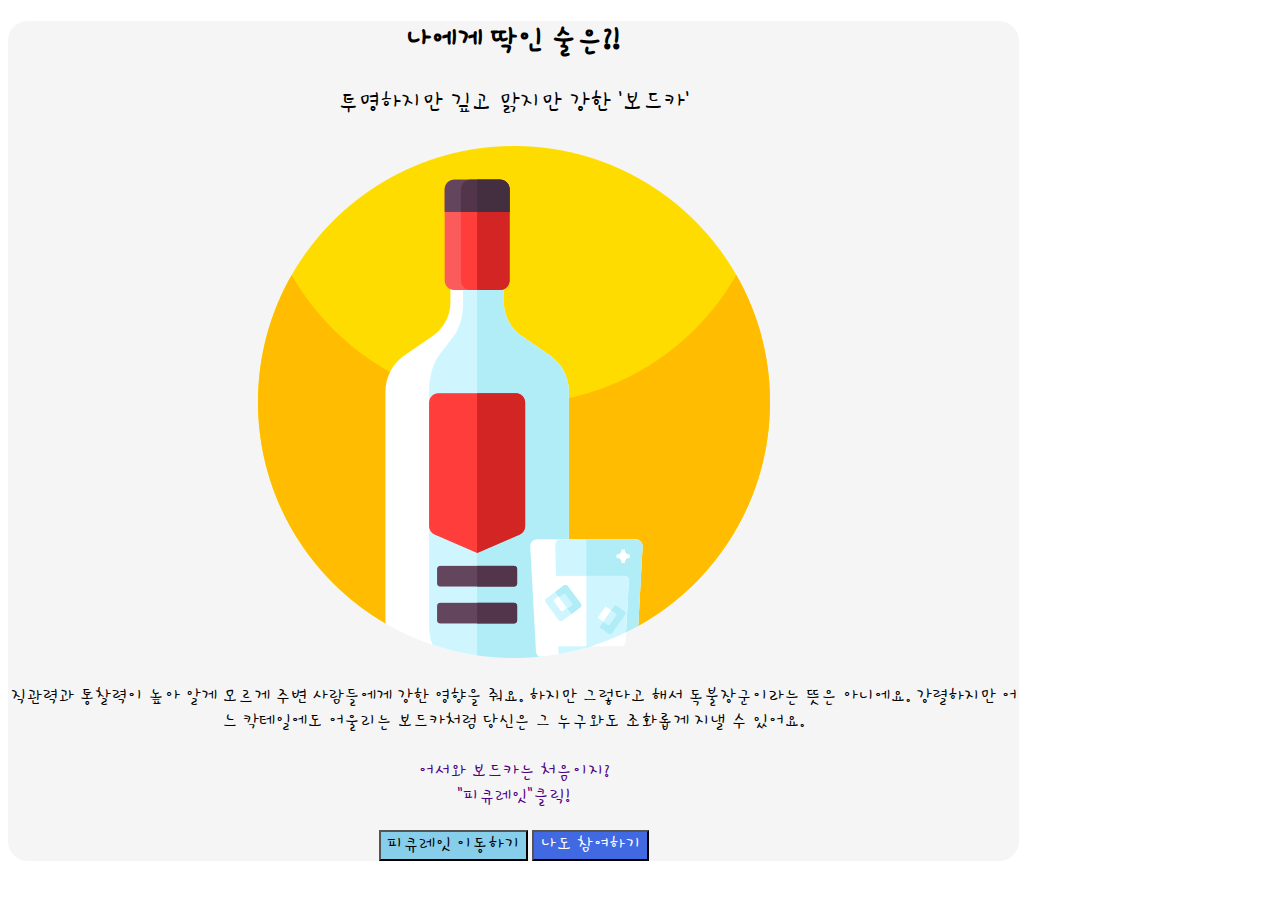
<file: page/result-0.html>
<!DOCTYPE html>
<html lang="ko" dir="ltr">
  <head>
    <meta charset="utf-8">
    <meta name="viewport" content="width=device-width, initial-scale=1">
    <meta name="author" content="WaningMoon">
    <meta name="keywords" content="술로 보는 내 성격!">
    <meta name="description" content="술로 보는 내 성격!">

    <!-- SNS Share -->
    <meta property="og:url" content="https://alcoholdrinking.netlify.app"/>
    <meta property="og:title" content="술로 보는 내 성격!"/>
    <meta property="og:type" content="website"/>
    <meta property="og:image" content="../img/share.png"/>
    <meta property="og:description" content="나와 가장 비슷한 술은 뭘까!?"/>

    <!--favicon-->
    <link rel="shortcut icon" href="../img/favicon.ico">
    <link rel="apple-touch-icon-precomposed" href="../img/favicon.ico">

    <title>술로 보는 내 성격! </title>
    <link href="https://cdn.jsdelivr.net/npm/bootstrap@5.0.2/dist/css/bootstrap.min.css" rel="stylesheet" integrity="sha384-EVSTQN3/azprG1Anm3QDgpJLIm9Nao0Yz1ztcQTwFspd3yD65VohhpuuCOmLASjC" crossorigin="anonymous">
    <link rel="preconnect" href="https://fonts.googleapis.com">
    <link rel="preconnect" href="https://fonts.gstatic.com" crossorigin>
    <link href="https://fonts.googleapis.com/css2?family=Hi+Melody&display=swaalcoholdrinking.netlify.appp" rel="stylesheet">
    <link rel="stylesheet" href="../css/default.css">
    <link rel="stylesheet" href="../css/result.css">

    <style>
      span{
        color: indigo;
      }
    </style>




  </head>
  <body>
    <section id="shareResult" class="mx-auto my-5 pb-5 pt-5 px-3">
      <h1>나에게 딱인 술은?! </h1>
      <div class="resultname">
        <P>투명하지만 깊고 맑지만 강한 '보드카'</p>
      </div>
      <div id="resultImg" class="my-3 col-lg-6 col-md-8 col-sm-10 col-12 mx-auto">
        <img src="../img/image-0.png" alt="0" class="img-fluid">
      </div>
      <div class="resultDesc">
        <p>직관력과 통찰력이 높아 알게 모르게 주변 사람들에게 강한 영향을 줘요. 하지만 그렇다고 해서 독불장군이라는 뜻은 아니에요. 강렬하지만 어느 칵테일에도 어울리는 보드카처럼 당신은 그 누구와도 조화롭게 지낼 수 있어요.
        <br> <br> <span>
        어서와 보드카는 처음이지?<br>
        "피큐레잇"클릭!</span><br>
      </p>
      </div>
      <button type="button" class="pickurate mt-3 py-2 px-3" onclick="window.open('https://www.pikurate.com/pik/%EC%96%91%EC%A3%BC%EA%B0%80-%EC%B2%98%EC%9D%8C%EC%9D%B8-%EA%B7%B8%EB%8C%80-%EB%82%98%EC%97%90%EA%B2%8C-%EB%A7%9E%EB%8A%94-%EC%96%91%EC%A3%BC-%EC%B0%BE%EA%B8%B0?category=%EB%B3%B4%EB%93%9C%EC%B9%B4') ">피큐레잇 이동하기</button>
      <script type="text/javascript">
        function moveHome(){
          location.href = "/index.html"
        }
        </script>
      <button type="button" class="gohome mt-3 py-2 px-3" onclick="js:moveHome()">나도 참여하기</button>
    </section>
  </body>
</html>
</file>
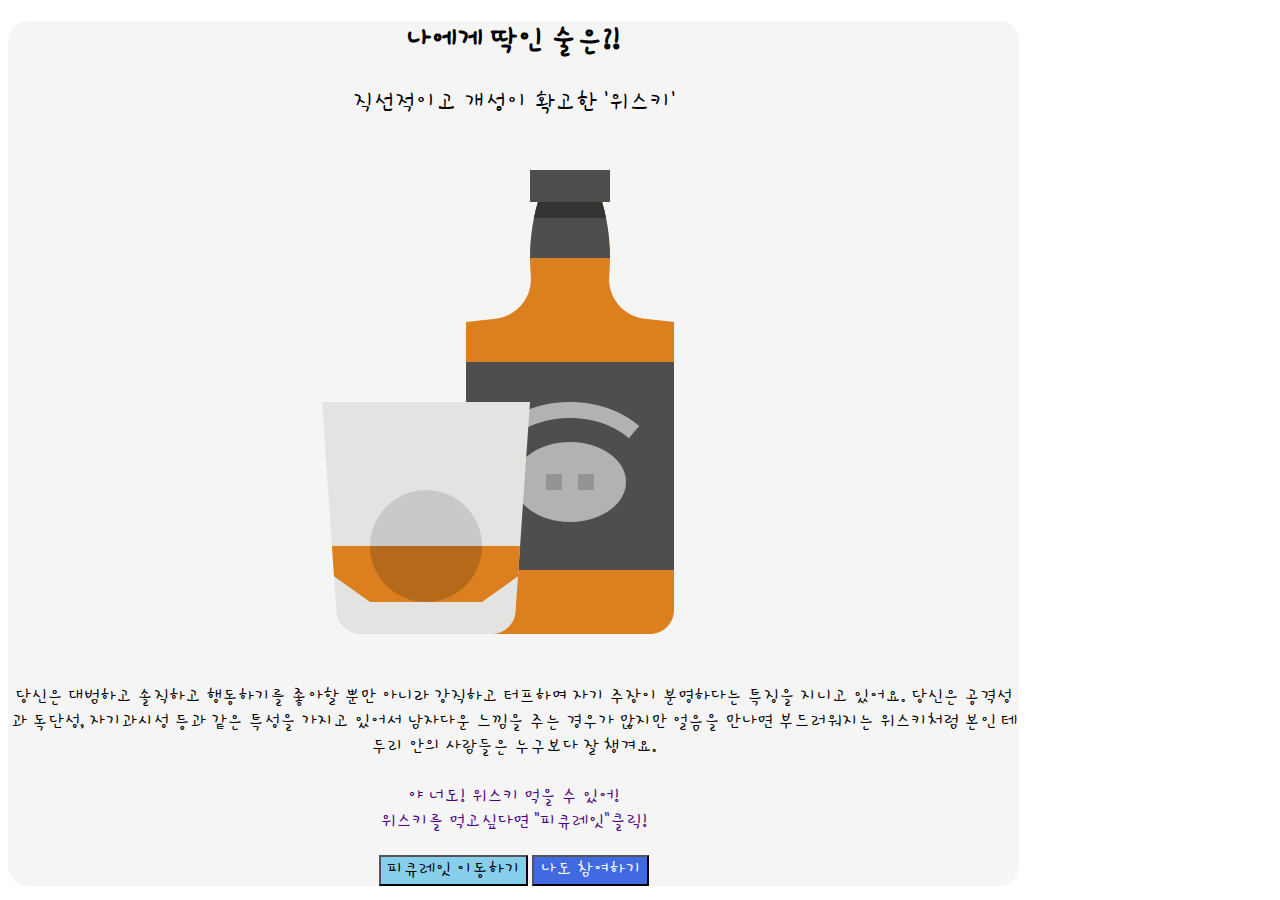
<file: page/result-1.html>
<!DOCTYPE html>
<html lang="ko" dir="ltr">
  <head>
    <meta charset="utf-8">
    <meta name="viewport" content="width=device-width, initial-scale=1">
    <meta name="author" content="WaningMoon">
    <meta name="keywords" content="술로 보는 내 성격!">
    <meta name="description" content="술로 보는 내 성격!">

    <!-- SNS Share -->
    <meta property="og:url" content="https://alcoholdrinking.netlify.app"/>
    <meta property="og:title" content="술로 보는 내 성격!"/>
    <meta property="og:type" content="website"/>
    <meta property="og:image" content="../img/share.png"/>
    <meta property="og:description" content="나와 가장 비슷한 술은 뭘까!?"/>

    <!--favicon-->
    <link rel="shortcut icon" href="../img/favicon.ico">
    <link rel="apple-touch-icon-precomposed" href="../img/favicon.ico">

    <title>술로 보는 내 성격! </title>

    <link href="https://cdn.jsdelivr.net/npm/bootstrap@5.0.2/dist/css/bootstrap.min.css" rel="stylesheet" integrity="sha384-EVSTQN3/azprG1Anm3QDgpJLIm9Nao0Yz1ztcQTwFspd3yD65VohhpuuCOmLASjC" crossorigin="anonymous">
    <link rel="preconnect" href="https://fonts.googleapis.com">
    <link rel="preconnect" href="https://fonts.gstatic.com" crossorigin>
    <link href="https://fonts.googleapis.com/css2?family=Hi+Melody&display=swap" rel="stylesheet">
    <link rel="stylesheet" href="../css/default.css">
    <link rel="stylesheet" href="../css/result.css">

    <style>
      span{
        color: indigo;
      }
    </style>




  </head>
  <body>
    <section id="shareResult" class="mx-auto my-5 pb-5 pt-5 px-3">
      <h1>나에게 딱인 술은?! </h1>
      <div class="resultname">
        <P>직선적이고 개성이 확고한 '위스키'</p>
      </div>
      <div id="resultImg" class="my-3 col-lg-6 col-md-8 col-sm-10 col-12 mx-auto">
        <img src="../img/image-1.png" alt="0" class="img-fluid">
      </div>
      <div class="resultDesc">
        <p>당신은 대범하고 솔직하고 행동하기를 좋아할 뿐만 아니라 강직하고 터프하며 자기 주장이 분명하다는 특징을 지니고 있어요. 당신은 공격성과 독단성, 자기과시성 등과 같은 특성을 가지고 있어서 남자다운 느낌을 주는 경우가 많지만 얼음을 만나면 부드러워지는 위스키처럼 본인 테두리 안의 사람들은 누구보다 잘 챙겨요.

        <br><br><span>
        야 너도! 위스키 먹을 수 있어!<br>
        위스키를 먹고싶다면 "피큐레잇"클릭!</span><br>
                </p>
              </div>
              <button type="button" class="pickurate mt-3 py-2 px-3" onclick="window.open('https://www.pikurate.com/pik/%EC%96%91%EC%A3%BC%EA%B0%80-%EC%B2%98%EC%9D%8C%EC%9D%B8-%EA%B7%B8%EB%8C%80-%EB%82%98%EC%97%90%EA%B2%8C-%EB%A7%9E%EB%8A%94-%EC%96%91%EC%A3%BC-%EC%B0%BE%EA%B8%B0?category=%EC%9C%84%EC%8A%A4%ED%82%A4') ">피큐레잇 이동하기</button>
              <script type="text/javascript">
                function moveHome(){
                  location.href = "/index.html"
                }
                </script>
              <button type="button" class="gohome mt-3 py-2 px-3" onclick="js:moveHome()">나도 참여하기</button>
            </section>
          </body>
        </html>
</file>
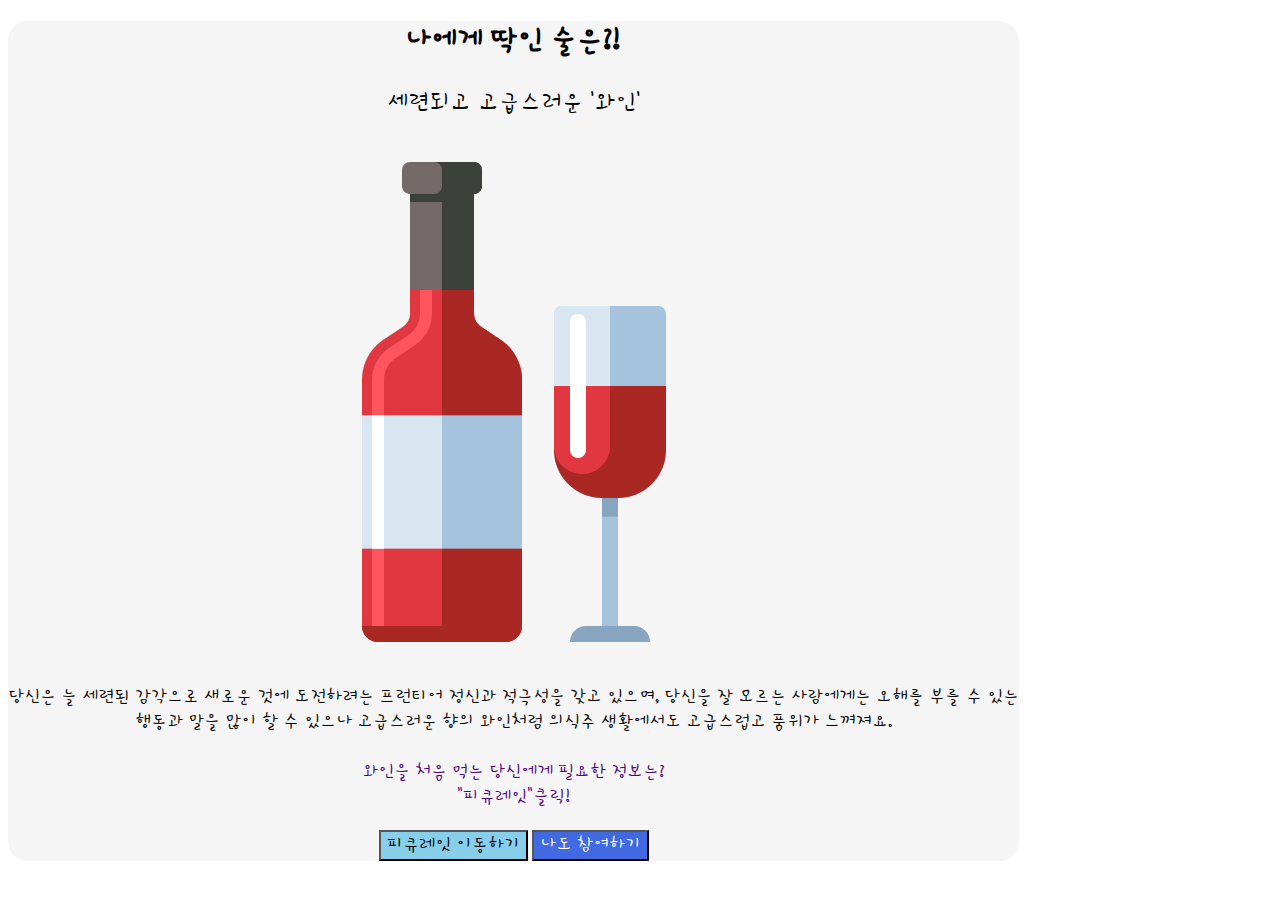
<file: page/result-2.html>
<!DOCTYPE html>
<html lang="ko" dir="ltr">
  <head>
    <meta charset="utf-8">
    <meta name="viewport" content="width=device-width, initial-scale=1">
    <meta name="author" content="WaningMoon">
    <meta name="keywords" content="술로 보는 내 성격!">
    <meta name="description" content="술로 보는 내 성격!">

    <!-- SNS Share -->
    <meta property="og:url" content="https://alcoholdrinking.netlify.app"/>
    <meta property="og:title" content="술로 보는 내 성격!"/>
    <meta property="og:type" content="website"/>
    <meta property="og:image" content="../img/share.png"/>
    <meta property="og:description" content="나와 가장 비슷한 술은 뭘까!?"/>

    <!--favicon-->
    <link rel="shortcut icon" href="../img/favicon.ico">
    <link rel="apple-touch-icon-precomposed" href="../img/favicon.ico">

    <title>술로 보는 내 성격! </title>

    <link href="https://cdn.jsdelivr.net/npm/bootstrap@5.0.2/dist/css/bootstrap.min.css" rel="stylesheet" integrity="sha384-EVSTQN3/azprG1Anm3QDgpJLIm9Nao0Yz1ztcQTwFspd3yD65VohhpuuCOmLASjC" crossorigin="anonymous">
    <link rel="preconnect" href="https://fonts.googleapis.com">
    <link rel="preconnect" href="https://fonts.gstatic.com" crossorigin>
    <link href="https://fonts.googleapis.com/css2?family=Hi+Melody&display=swap" rel="stylesheet">
    <link rel="stylesheet" href="../css/default.css">
    <link rel="stylesheet" href="../css/result.css">

    <style>
      span{
        color: indigo;
      }
    </style>





  </head>
  <body>
    <section id="shareResult" class="mx-auto my-5 pb-5 pt-5 px-3">
      <h1>나에게 딱인 술은?! </h1>
      <div class="resultname">
        <P>세련되고 고급스러운 '와인'</p>
      </div>
      <div id="resultImg" class="my-3 col-lg-6 col-md-8 col-sm-10 col-12 mx-auto">
        <img src="../img/image-2.png" alt="0" class="img-fluid">
      </div>
      <div class="resultDesc">
        <p>당신은 늘 세련된 감각으로 새로운 것에 도전하려는 프런티어 정신과 적극성을 갖고 있으며, 당신을 잘 모르는 사람에게는 오해를 부를 수 있는 행동과 말을 많이 할 수 있으나 고급스러운 향의 와인처럼 의식주 생활에서도 고급스럽고 품위가 느껴져요.
      <br><br><span>
        와인을 처음 먹는 당신에게 필요한 정보는?<br>
        "피큐레잇"클릭!</span><br>


          </p>
        </div>
        <button type="button" class="pickurate mt-3 py-2 px-3" onclick="window.open('https://www.pikurate.com/pik/%EC%96%91%EC%A3%BC%EA%B0%80-%EC%B2%98%EC%9D%8C%EC%9D%B8-%EA%B7%B8%EB%8C%80-%EB%82%98%EC%97%90%EA%B2%8C-%EB%A7%9E%EB%8A%94-%EC%96%91%EC%A3%BC-%EC%B0%BE%EA%B8%B0?category=%EC%99%80%EC%9D%B8') ">피큐레잇 이동하기</button>
        <script type="text/javascript">
          function moveHome(){
            location.href = "/index.html"
          }
          </script>
        <button type="button" class="gohome mt-3 py-2 px-3" onclick="js:moveHome()">나도 참여하기</button>
      </section>
    </body>
  </html>
</file>
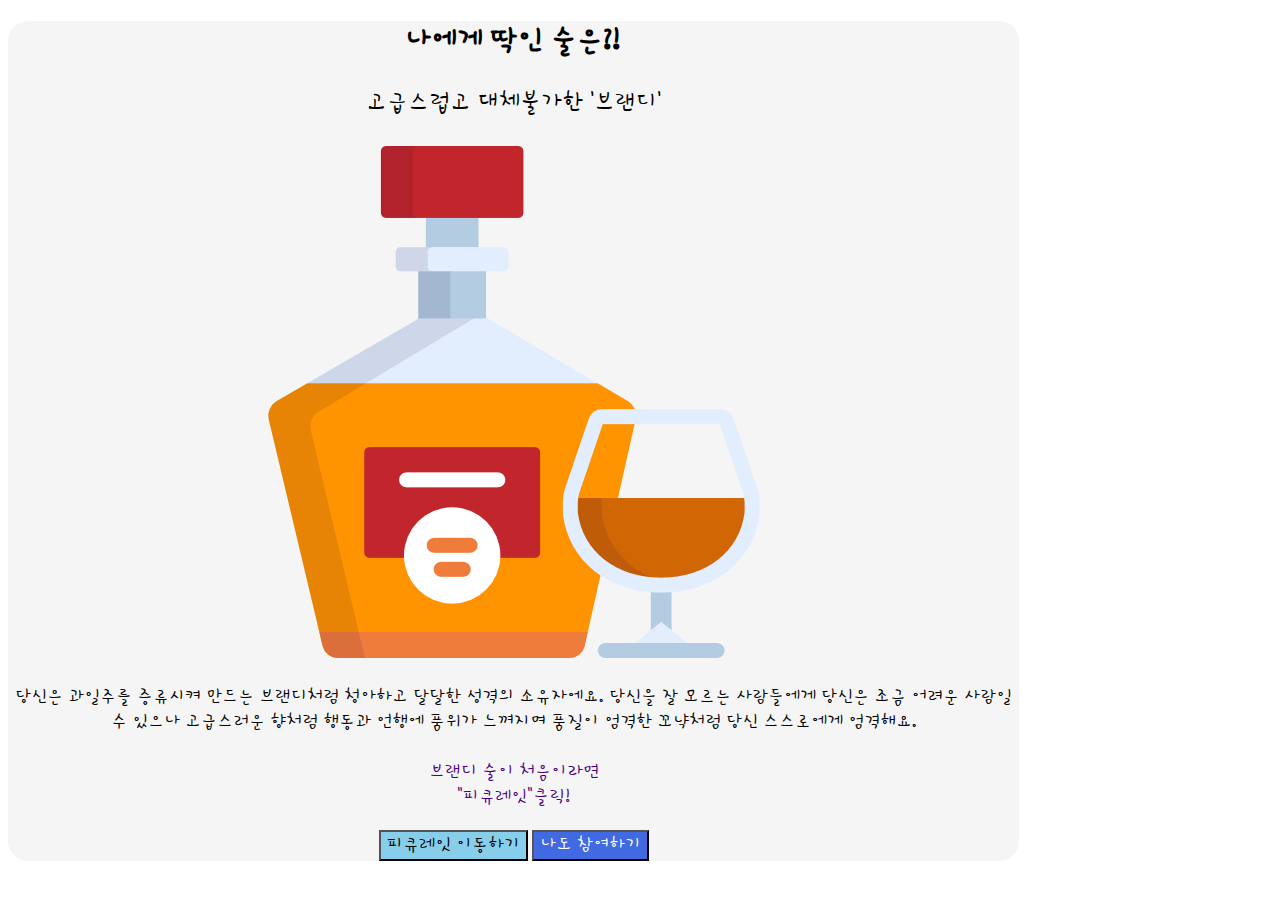
<file: page/result-3.html>
<!DOCTYPE html>
<html lang="ko" dir="ltr">
  <head>
    <meta charset="utf-8">
    <meta name="viewport" content="width=device-width, initial-scale=1">
    <meta name="author" content="WaningMoon">
    <meta name="keywords" content="술로 보는 내 성격!">
    <meta name="description" content="술로 보는 내 성격!">

    <!-- SNS Share -->
    <meta property="og:url" content="https://alcoholdrinking.netlify.app"/>
    <meta property="og:title" content="술로 보는 내 성격!"/>
    <meta property="og:type" content="website"/>
    <meta property="og:image" content="../img/share.png"/>
    <meta property="og:description" content="나와 가장 비슷한 술은 뭘까!?"/>

    <!--favicon-->
    <link rel="shortcut icon" href="../img/favicon.ico">
    <link rel="apple-touch-icon-precomposed" href="../img/favicon.ico">

    <title>술로 보는 내 성격! </title>

    <link href="https://cdn.jsdelivr.net/npm/bootstrap@5.0.2/dist/css/bootstrap.min.css" rel="stylesheet" integrity="sha384-EVSTQN3/azprG1Anm3QDgpJLIm9Nao0Yz1ztcQTwFspd3yD65VohhpuuCOmLASjC" crossorigin="anonymous">
    <link rel="preconnect" href="https://fonts.googleapis.com">
    <link rel="preconnect" href="https://fonts.gstatic.com" crossorigin>
    <link href="https://fonts.googleapis.com/css2?family=Hi+Melody&display=swap" rel="stylesheet">
    <link rel="stylesheet" href="../css/default.css">
    <link rel="stylesheet" href="../css/result.css">

    <style>
      span{
        color: indigo;
      }
    </style>





  </head>
  <body>
    <section id="shareResult" class="mx-auto my-5 pb-5 pt-5 px-3">
      <h1>나에게 딱인 술은?! </h1>
      <div class="resultname">
        <P>고급스럽고 대체불가한 '브랜디'</p>
      </div>
      <div id="resultImg" class="my-3 col-lg-6 col-md-8 col-sm-10 col-12 mx-auto">
        <img src="../img/image-3.png" alt="0" class="img-fluid">
      </div>
      <div class="resultDesc">
        <p>당신은 과일주를 증류시켜 만드는 브랜디처럼 청아하고 달달한 성격의 소유자에요. 당신을 잘 모르는 사람들에게 당신은 조금 어려운 사람일 수 있으나 고급스러운 향처럼 행동과 언행에 품위가 느껴지며 품질이 엄격한 꼬냑처럼 당신 스스로에게 엄격해요.
        <br><br><span>
        브랜디 술이 처음이라면<br>
        "피큐레잇"클릭!</span><br>


      </p>
    </div>
    <button type="button" class="pickurate mt-3 py-2 px-3" onclick="window.open('https://www.pikurate.com/pik/%EC%96%91%EC%A3%BC%EA%B0%80-%EC%B2%98%EC%9D%8C%EC%9D%B8-%EA%B7%B8%EB%8C%80-%EB%82%98%EC%97%90%EA%B2%8C-%EB%A7%9E%EB%8A%94-%EC%96%91%EC%A3%BC-%EC%B0%BE%EA%B8%B0?category=%EB%B8%8C%EB%9E%9C%EB%94%94') ">피큐레잇 이동하기</button>
    <script type="text/javascript">
      function moveHome(){
        location.href = "/index.html"
      }
      </script>
    <button type="button" class="gohome mt-3 py-2 px-3" onclick="js:moveHome()">나도 참여하기</button>
  </section>
</body>
</html>
</file>
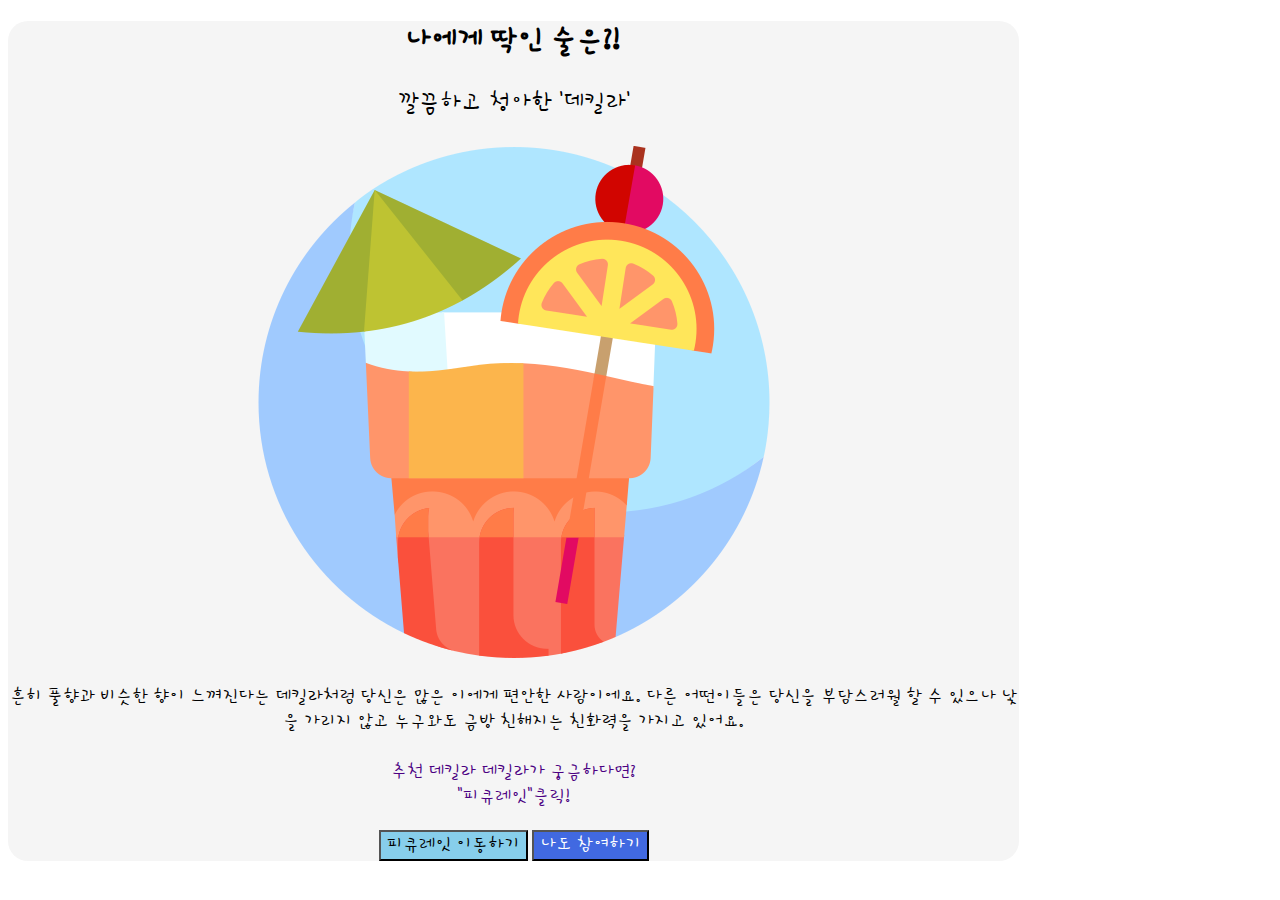
<file: page/result-4.html>
<!DOCTYPE html>
<html lang="ko" dir="ltr">
  <head>
    <meta charset="utf-8">
    <meta name="viewport" content="width=device-width, initial-scale=1">
    <meta name="author" content="WaningMoon">
    <meta name="keywords" content="술로 보는 내 성격!">
    <meta name="description" content="술로 보는 내 성격!">

    <!-- SNS Share -->
    <meta property="og:url" content="https://alcoholdrinking.netlify.app"/>
    <meta property="og:title" content="술로 보는 내 성격!"/>
    <meta property="og:type" content="website"/>
    <meta property="og:image" content="../img/share.png"/>
    <meta property="og:description" content="나와 가장 비슷한 술은 뭘까!?"/>

    <!--favicon-->
    <link rel="shortcut icon" href="../img/favicon.ico">
    <link rel="apple-touch-icon-precomposed" href="../img/favicon.ico">

    <title>술로 보는 내 성격! </title>

    <link href="https://cdn.jsdelivr.net/npm/bootstrap@5.0.2/dist/css/bootstrap.min.css" rel="stylesheet" integrity="sha384-EVSTQN3/azprG1Anm3QDgpJLIm9Nao0Yz1ztcQTwFspd3yD65VohhpuuCOmLASjC" crossorigin="anonymous">
    <link rel="preconnect" href="https://fonts.googleapis.com">
    <link rel="preconnect" href="https://fonts.gstatic.com" crossorigin>
    <link href="https://fonts.googleapis.com/css2?family=Hi+Melody&display=swap" rel="stylesheet">
    <link rel="stylesheet" href="../css/default.css">
    <link rel="stylesheet" href="../css/result.css">



    <style>
      span{
        color: indigo;
      }
    </style>








  </head>
  <body>
    <section id="shareResult" class="mx-auto my-5 pb-5 pt-5 px-3">
      <h1>나에게 딱인 술은?! </h1>
      <div class="resultname">
        <P>깔끔하고 청아한 '데킬라'</p>
      </div>
      <div id="resultImg" class="my-3 col-lg-6 col-md-8 col-sm-10 col-12 mx-auto">
        <img src="../img/image-4.png" alt="0" class="img-fluid">
      </div>
      <div class="resultDesc">
        <p>흔히 풀향과 비슷한 향이 느껴진다는 데킬라처럼 당신은 많은 이에게 편안한 사람이에요. 다른 어떤이들은 당신을 부담스러월 할 수 있으나 낯을 가리지 않고 누구와도 금방 친해지는 친화력을 가지고 있어요.
    <br><br><span>
        추천 데킬라 데킬라가 궁금하다면?<br>
        "피큐레잇"클릭!</span><br>
          </p>
        </div>
        <button type="button" class="pickurate mt-3 py-2 px-3" onclick="window.open('https://www.pikurate.com/pik/%EC%96%91%EC%A3%BC%EA%B0%80-%EC%B2%98%EC%9D%8C%EC%9D%B8-%EA%B7%B8%EB%8C%80-%EB%82%98%EC%97%90%EA%B2%8C-%EB%A7%9E%EB%8A%94-%EC%96%91%EC%A3%BC-%EC%B0%BE%EA%B8%B0?category=%EB%8D%B0%ED%82%AC%EB%9D%BC') ">피큐레잇 이동하기</button>
        <script type="text/javascript">
          function moveHome(){
            location.href = "/index.html"
          }
          </script>
        <button type="button" class="gohome mt-3 py-2 px-3" onclick="js:moveHome()">나도 참여하기</button>
      </section>
    </body>
  </html>
</file>
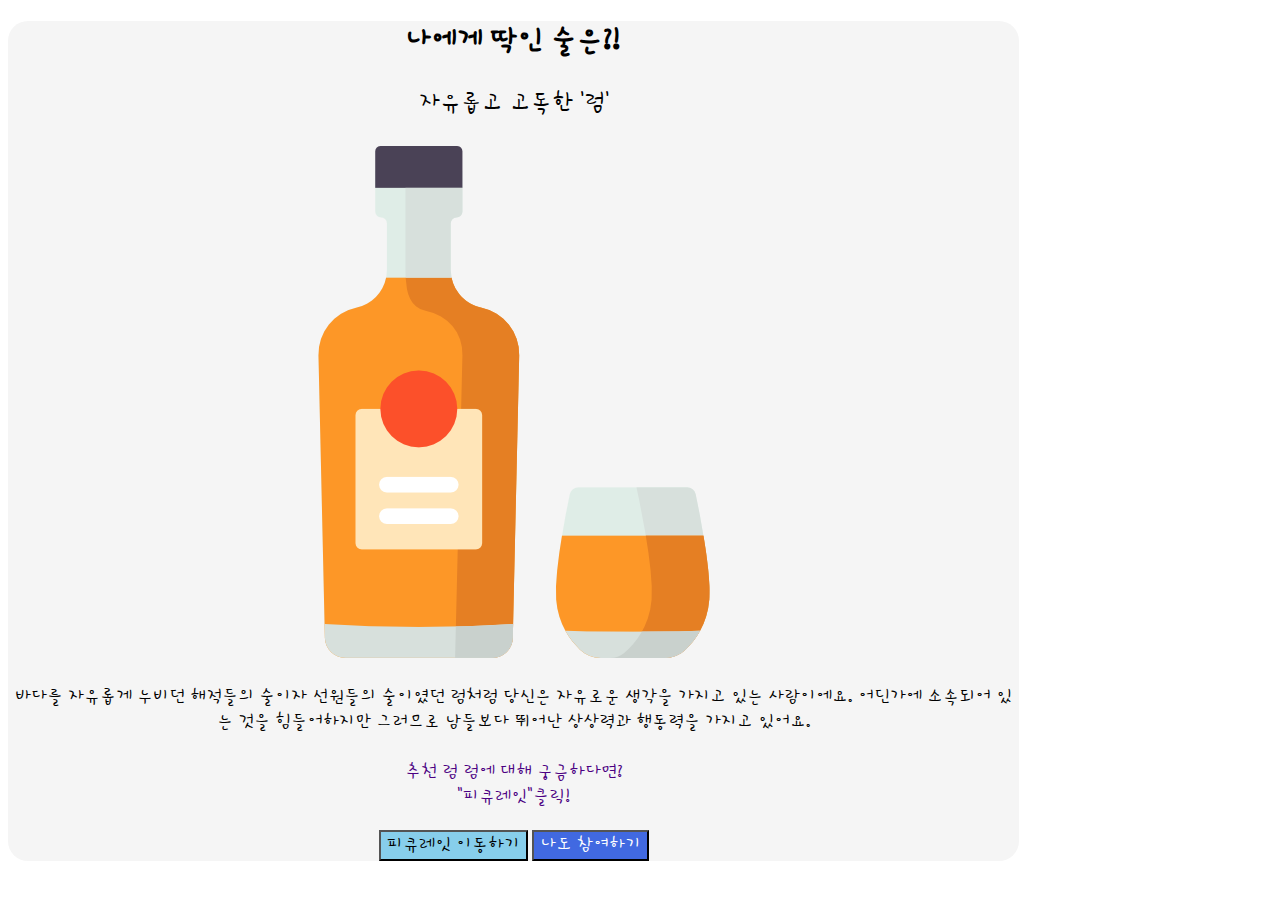
<file: page/result-5.html>
<!DOCTYPE html>
<html lang="ko" dir="ltr">
  <head>
    <meta charset="utf-8">
    <meta name="viewport" content="width=device-width, initial-scale=1">
    <meta name="author" content="WaningMoon">
    <meta name="keywords" content="술로 보는 내 성격!">
    <meta name="description" content="술로 보는 내 성격!">

    <!-- SNS Share -->
    <meta property="og:url" content="https://alcoholdrinking.netlify.app"/>
    <meta property="og:title" content="술로 보는 내 성격!"/>
    <meta property="og:type" content="website"/>
    <meta property="og:image" content="../img/share.png"/>
    <meta property="og:description" content="나와 가장 비슷한 술은 뭘까!?"/>

    <!--favicon-->
    <link rel="shortcut icon" href="../img/favicon.ico">
    <link rel="apple-touch-icon-precomposed" href="../img/favicon.ico">

    <title>술로 보는 내 성격! </title>

    <link href="https://cdn.jsdelivr.net/npm/bootstrap@5.0.2/dist/css/bootstrap.min.css" rel="stylesheet" integrity="sha384-EVSTQN3/azprG1Anm3QDgpJLIm9Nao0Yz1ztcQTwFspd3yD65VohhpuuCOmLASjC" crossorigin="anonymous">
    <link rel="preconnect" href="https://fonts.googleapis.com">
    <link rel="preconnect" href="https://fonts.gstatic.com" crossorigin>
    <link href="https://fonts.googleapis.com/css2?family=Hi+Melody&display=swap" rel="stylesheet">
    <link rel="stylesheet" href="../css/default.css">
    <link rel="stylesheet" href="../css/result.css">

    <style>
      span{
        color: indigo;
      }
    </style>






  </head>
  <body>
    <section id="shareResult" class="mx-auto my-5 pb-5 pt-5 px-3">
      <h1>나에게 딱인 술은?! </h1>
      <div class="resultname">
        <P>자유롭고 고독한 '럼'</p>
      </div>
      <div id="resultImg" class="my-3 col-lg-6 col-md-8 col-sm-10 col-12 mx-auto">
        <img src="../img/image-5.png" alt="0" class="img-fluid">
      </div>
      <div class="resultDesc">
        <p>바다를 자유롭게 누비던 해적들의 술이자 선원들의 술이였던 럼처럼 당신은 자유로운 생각을 가지고 있는 사람이에요. 어딘가에 소속되어 있는 것을 힘들어하지만 그러므로 남들보다 뛰어난 상상력과 행동력을 가지고 있어요.
<br><br><span>
        추천 럼 럼에 대해 궁금하다면?
        <br>
        "피큐레잇"클릭!</span><br>
          </p>
        </div>
        <button type="button" class="pickurate mt-3 py-2 px-3" onclick="window.open('https://www.pikurate.com/pik/%EC%96%91%EC%A3%BC%EA%B0%80-%EC%B2%98%EC%9D%8C%EC%9D%B8-%EA%B7%B8%EB%8C%80-%EB%82%98%EC%97%90%EA%B2%8C-%EB%A7%9E%EB%8A%94-%EC%96%91%EC%A3%BC-%EC%B0%BE%EA%B8%B0?category=%EB%9F%BC') ">피큐레잇 이동하기</button>
        <script type="text/javascript">
          function moveHome(){
            location.href = "/index.html"
          }
          </script>
        <button type="button" class="gohome mt-3 py-2 px-3" onclick="js:moveHome()">나도 참여하기</button>
      </section>
    </body>
  </html>
</file>
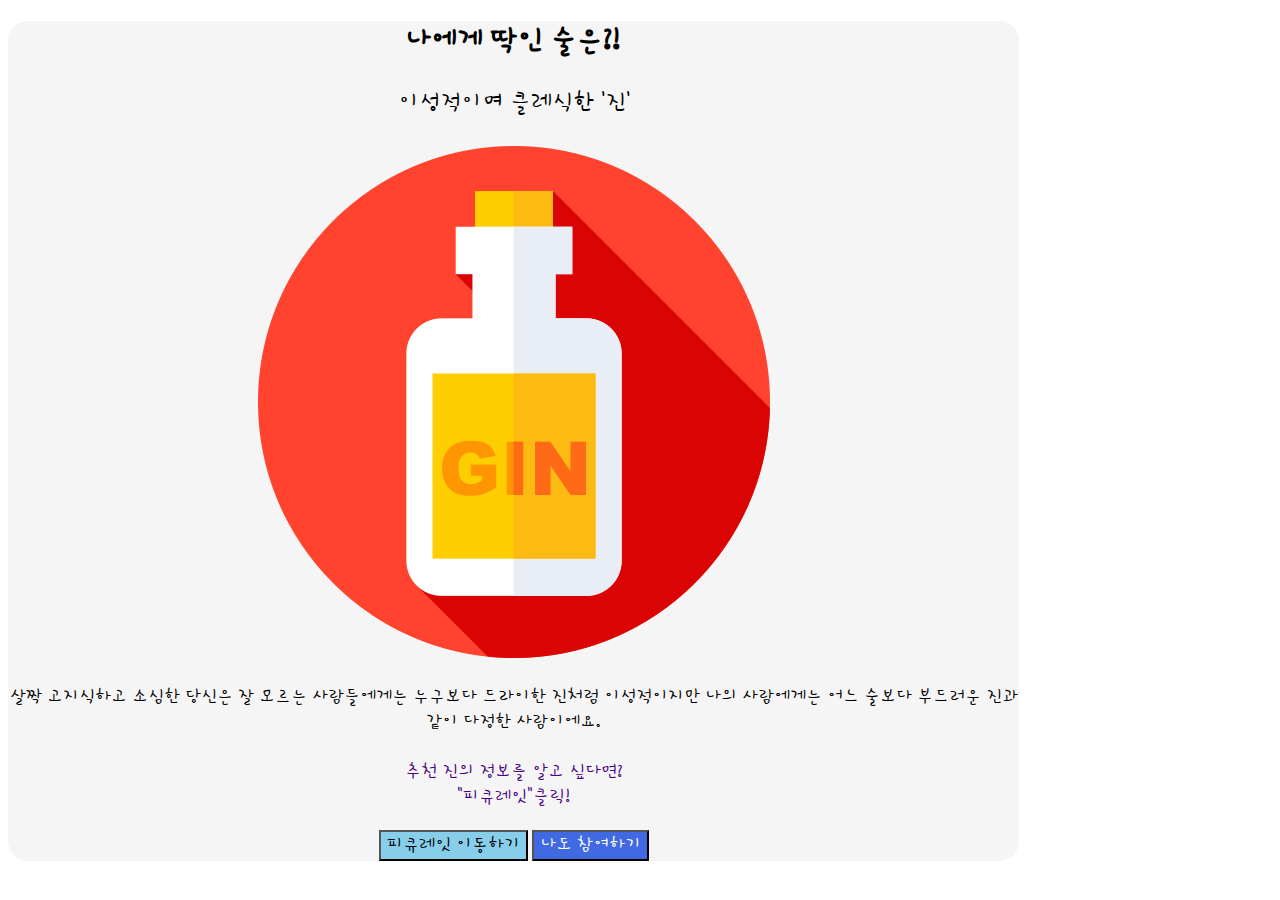
<file: page/result-6.html>
<!DOCTYPE html>
<html lang="ko" dir="ltr">
  <head>
    <meta charset="utf-8">
    <meta name="viewport" content="width=device-width, initial-scale=1">
    <meta name="author" content="WaningMoon">
    <meta name="keywords" content="술로 보는 내 성격!">
    <meta name="description" content="술로 보는 내 성격!">

    <!-- SNS Share -->
    <meta property="og:url" content="https://alcoholdrinking.netlify.app"/>
    <meta property="og:title" content="술로 보는 내 성격!"/>
    <meta property="og:type" content="website"/>
    <meta property="og:image" content="../img/share.png"/>
    <meta property="og:description" content="나와 가장 비슷한 술은 뭘까!?"/>

    <!--favicon-->
    <link rel="shortcut icon" href="../img/favicon.ico">
    <link rel="apple-touch-icon-precomposed" href="../img/favicon.ico">

    <title>술로 보는 내 성격! </title>

    <link href="https://cdn.jsdelivr.net/npm/bootstrap@5.0.2/dist/css/bootstrap.min.css" rel="stylesheet" integrity="sha384-EVSTQN3/azprG1Anm3QDgpJLIm9Nao0Yz1ztcQTwFspd3yD65VohhpuuCOmLASjC" crossorigin="anonymous">
    <link rel="preconnect" href="https://fonts.googleapis.com">
    <link rel="preconnect" href="https://fonts.gstatic.com" crossorigin>
    <link href="https://fonts.googleapis.com/css2?family=Hi+Melody&display=swap" rel="stylesheet">
    <link rel="stylesheet" href="../css/default.css">
    <link rel="stylesheet" href="../css/result.css">

  <style>
      span{
        color: indigo;
      }
    </style>







  </head>
  <body>
    <section id="shareResult" class="mx-auto my-5 pb-5 pt-5 px-3">
      <h1>나에게 딱인 술은?! </h1>
      <div class="resultname">
        <P>이성적이며 클레식한 '진'</p>
      </div>
      <div id="resultImg" class="my-3 col-lg-6 col-md-8 col-sm-10 col-12 mx-auto">
        <img src="../img/image-6.png" alt="0" class="img-fluid">
      </div>
      <div class="resultDesc">
        <p>살짝 고지식하고 소심한 당신은 잘 모르는 사람들에게는 누구보다 드라이한 진처럼 이성적이지만 나의 사람에게는 어느 술보다 부드러운 진과 같이 다정한 사람이에요.
        <br><br><span>
        추천 진의 정보를 알고 싶다면?<br>
        "피큐레잇"클릭!</span><br>
      </p>
    </div>
    <button type="button" class="pickurate mt-3 py-2 px-3" onclick="window.open('https://www.pikurate.com/pik/%EC%96%91%EC%A3%BC%EA%B0%80-%EC%B2%98%EC%9D%8C%EC%9D%B8-%EA%B7%B8%EB%8C%80-%EB%82%98%EC%97%90%EA%B2%8C-%EB%A7%9E%EB%8A%94-%EC%96%91%EC%A3%BC-%EC%B0%BE%EA%B8%B0?category=%EC%A7%84') ">피큐레잇 이동하기</button>
    <script type="text/javascript">
      function moveHome(){
        location.href = "/index.html"
      }
      </script>
    <button type="button" class="gohome mt-3 py-2 px-3" onclick="js:moveHome()">나도 참여하기</button>
  </section>
</body>
</html>
</file>
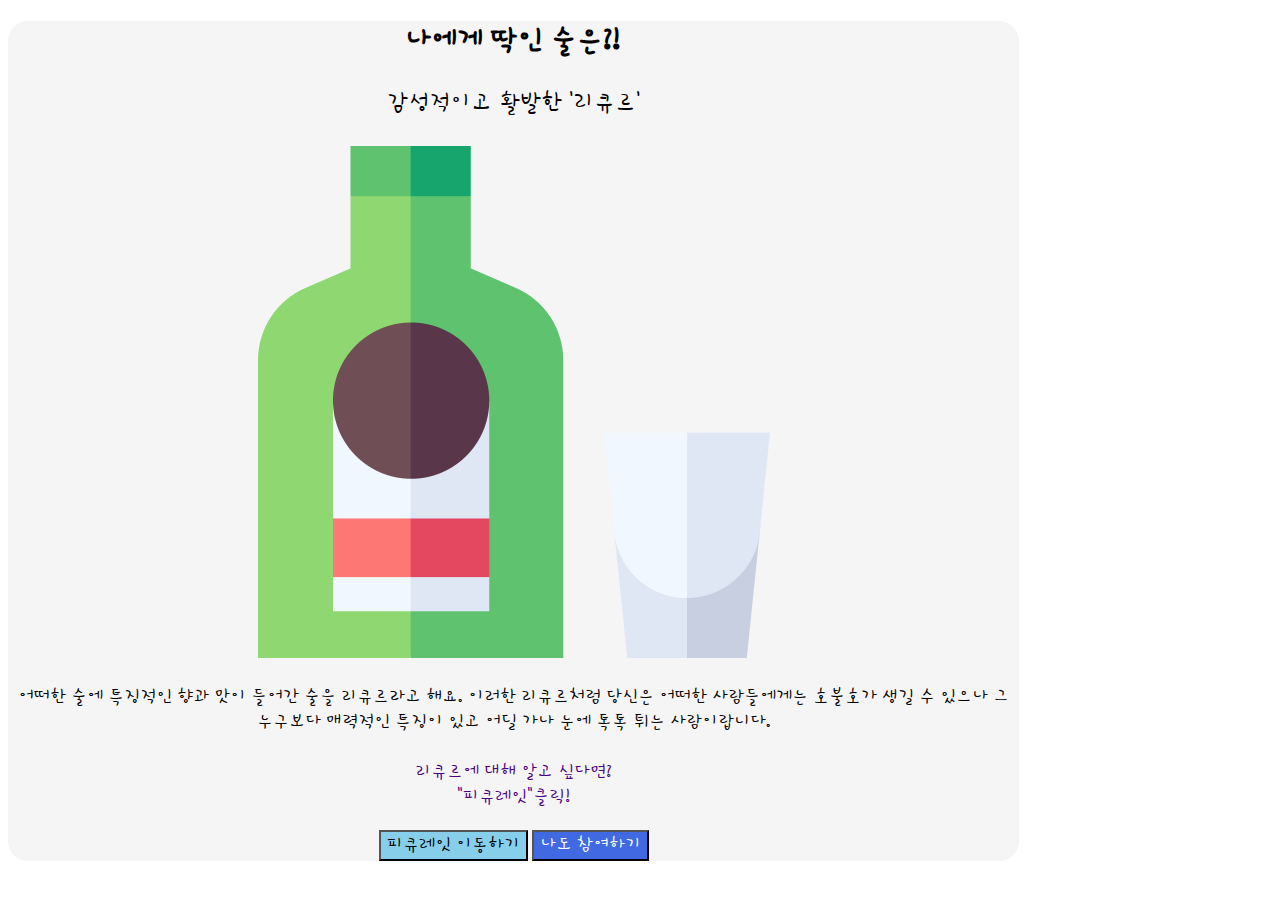
<file: page/result-7.html>
<!DOCTYPE html>
<html lang="ko" dir="ltr">
  <head>
    <meta charset="utf-8">
    <meta name="viewport" content="width=device-width, initial-scale=1">
    <meta name="author" content="WaningMoon">
    <meta name="keywords" content="술로 보는 내 성격!">
    <meta name="description" content="술로 보는 내 성격!">

    <!-- SNS Share -->
    <meta property="og:url" content="https://alcoholdrinking.netlify.app"/>
    <meta property="og:title" content="술로 보는 내 성격!"/>
    <meta property="og:type" content="website"/>
    <meta property="og:image" content="../img/share.png"/>
    <meta property="og:description" content="나와 가장 비슷한 술은 뭘까!?"/>

    <!--favicon-->
    <link rel="shortcut icon" href="../img/favicon.ico">
    <link rel="apple-touch-icon-precomposed" href="../img/favicon.ico">

    <title>술로 보는 내 성격! </title>

    <link href="https://cdn.jsdelivr.net/npm/bootstrap@5.0.2/dist/css/bootstrap.min.css" rel="stylesheet" integrity="sha384-EVSTQN3/azprG1Anm3QDgpJLIm9Nao0Yz1ztcQTwFspd3yD65VohhpuuCOmLASjC" crossorigin="anonymous">
    <link rel="preconnect" href="https://fonts.googleapis.com">
    <link rel="preconnect" href="https://fonts.gstatic.com" crossorigin>
    <link href="https://fonts.googleapis.com/css2?family=Hi+Melody&display=swap" rel="stylesheet">
    <link rel="stylesheet" href="../css/default.css">
    <link rel="stylesheet" href="../css/result.css">



    <style>
      span{
        color: indigo;
      }
    </style>










  </head>
  <body>
    <section id="shareResult" class="mx-auto my-5 pb-5 pt-5 px-3">
      <h1>나에게 딱인 술은?! </h1>
      <div class="resultname">
        <P>감성적이고 활발한 '리큐르'</p>
      </div>
      <div id="resultImg" class="my-3 col-lg-6 col-md-8 col-sm-10 col-12 mx-auto">
        <img src="../img/image-7.png" alt="0" class="img-fluid">
      </div>
      <div class="resultDesc">
        <p>어떠한 술에 특징적인 향과 맛이 들어간 술을 리큐르라고 해요. 이러한 리큐르처럼 당신은 어떠한 사람들에게는 호불호가 생길 수 있으나 그 누구보다 매력적인 특징이 있고 어딜 가나 눈에 톡톡 튀는 사람이랍니다.
          <br><br><span>

          리큐르에 대해 알고 싶다면?<br>
          "피큐레잇"클릭!</span><br>

      </p>
      </div>
      <button type="button" class="pickurate mt-3 py-2 px-3" onclick="window.open('https://www.pikurate.com/pik/%EC%96%91%EC%A3%BC%EA%B0%80-%EC%B2%98%EC%9D%8C%EC%9D%B8-%EA%B7%B8%EB%8C%80-%EB%82%98%EC%97%90%EA%B2%8C-%EB%A7%9E%EB%8A%94-%EC%96%91%EC%A3%BC-%EC%B0%BE%EA%B8%B0?category=%EB%8B%AC%EB%8B%AC%ED%95%9C%20%EB%A6%AC%ED%81%90%EB%A5%B4') ">피큐레잇 이동하기</button>
      <script type="text/javascript">
        function moveHome(){
          location.href = "/index.html"
        }
        </script>
      <button type="button" class="gohome mt-3 py-2 px-3" onclick="js:moveHome()">나도 참여하기</button>
    </section>
  </body>
</html>
</file>
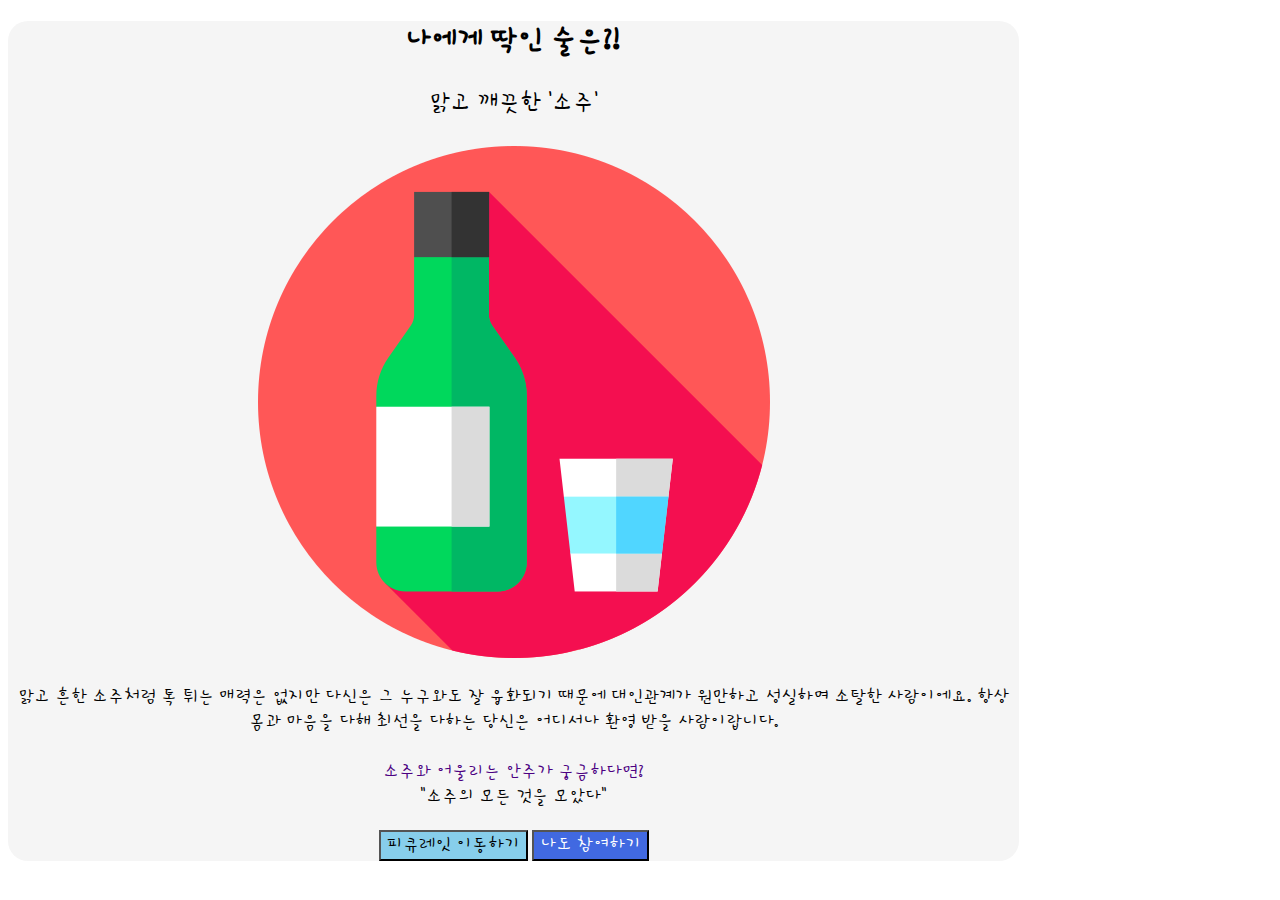
<file: page/result-8.html>
<!DOCTYPE html>
<html lang="ko" dir="ltr">
  <head>
    <meta charset="utf-8">
    <meta name="viewport" content="width=device-width, initial-scale=1">
    <meta name="author" content="WaningMoon">
    <meta name="keywords" content="술로 보는 내 성격!">
    <meta name="description" content="술로 보는 내 성격!">

    <!-- SNS Share -->
    <meta property="og:url" content="https://alcoholdrinking.netlify.app"/>
    <meta property="og:title" content="술로 보는 내 성격!"/>
    <meta property="og:type" content="website"/>
    <meta property="og:image" content="../img/share.png"/>
    <meta property="og:description" content="나와 가장 비슷한 술은 뭘까!?"/>

    <!--favicon-->
    <link rel="shortcut icon" href="../img/favicon.ico">
    <link rel="apple-touch-icon-precomposed" href="../img/favicon.ico">

    <title>술로 보는 내 성격! </title>

    <link href="https://cdn.jsdelivr.net/npm/bootstrap@5.0.2/dist/css/bootstrap.min.css" rel="stylesheet" integrity="sha384-EVSTQN3/azprG1Anm3QDgpJLIm9Nao0Yz1ztcQTwFspd3yD65VohhpuuCOmLASjC" crossorigin="anonymous">
    <link rel="preconnect" href="https://fonts.googleapis.com">
    <link rel="preconnect" href="https://fonts.gstatic.com" crossorigin>
    <link href="https://fonts.googleapis.com/css2?family=Hi+Melody&display=swap" rel="stylesheet">
    <link rel="stylesheet" href="../css/default.css">
    <link rel="stylesheet" href="../css/result.css">


    <style>
      span{
        color: indigo;
      }
    </style>







  </head>
  <body>
    <section id="shareResult" class="mx-auto my-5 pb-5 pt-5 px-3">
      <h1>나에게 딱인 술은?! </h1>
      <div class="resultname">
        <P>맑고 깨끗한 '소주'</p>
      </div>
      <div id="resultImg" class="my-3 col-lg-6 col-md-8 col-sm-10 col-12 mx-auto">
        <img src="../img/image-8.png" alt="0" class="img-fluid">
      </div>
      <div class="resultDesc">
        <p>맑고 흔한 소주처럼 톡 튀는 매력은 없지만 다신은 그 누구와도 잘 융화되기 때문에 대인관계가 원만하고 성실하며 소탈한 사람이에요. 항상 몸과 마음을 다해 최선을 다하는 당신은 어디서나 환영 받을 사람이랍니다.
        <br><br><span>
        소주와 어울리는 안주가 궁금하다면?</span><br>
        "소주의 모든 것을 모았다"<br>
        </p>
      </div>
      <button type="button" class="pickurate mt-3 py-2 px-3" onclick="window.open('https://www.pikurate.com/pik/%EC%96%91%EC%A3%BC%EA%B0%80-%EC%B2%98%EC%9D%8C%EC%9D%B8-%EA%B7%B8%EB%8C%80-%EB%82%98%EC%97%90%EA%B2%8C-%EB%A7%9E%EB%8A%94-%EC%96%91%EC%A3%BC-%EC%B0%BE%EA%B8%B0?category=%EC%86%8C%EC%A3%BC') ">피큐레잇 이동하기</button>
      <script type="text/javascript">
        function moveHome(){
          location.href = "/index.html"
        }
        </script>
      <button type="button" class="gohome mt-3 py-2 px-3" onclick="js:moveHome()">나도 참여하기</button>
    </section>
  </body>
</html>
</file>
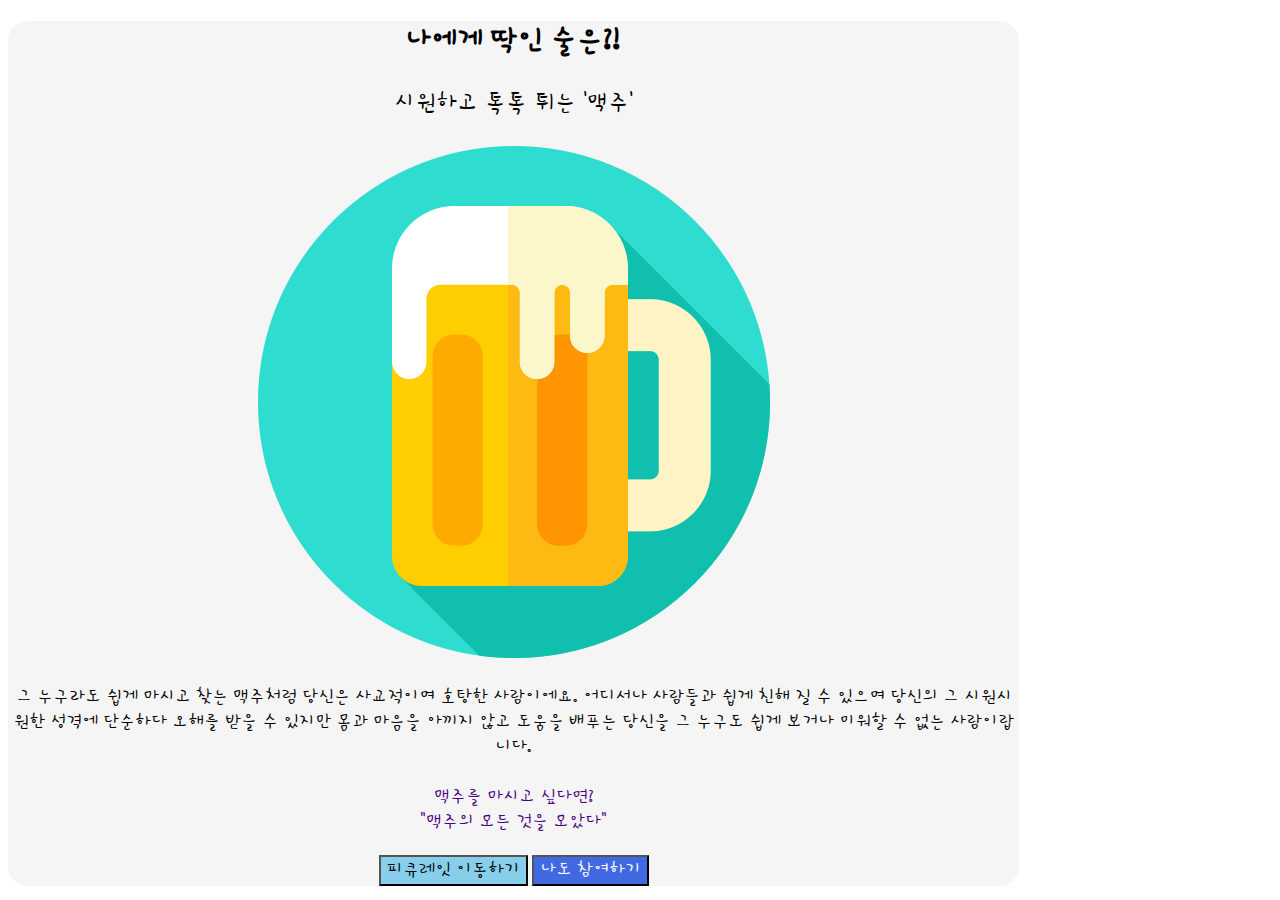
<file: page/result-9.html>
<!DOCTYPE html>
<html lang="ko" dir="ltr">
  <head>
    <meta charset="utf-8">
    <meta name="viewport" content="width=device-width, initial-scale=1">
    <meta name="author" content="WaningMoon">
    <meta name="keywords" content="술로 보는 내 성격!">
    <meta name="description" content="술로 보는 내 성격!">

    <!-- SNS Share -->
    <meta property="og:url" content="http://alcoholdrinking.netlify.app"/>
    <meta property="og:title" content="술로 보는 내 성격!"/>
    <meta property="og:type" content="website"/>
    <meta property="og:image" content="../img/share.png"/>
    <meta property="og:description" content="나와 가장 비슷한 술은 뭘까!?"/>

    <!--favicon-->
    <link rel="shortcut icon" href="../img/favicon.ico">
    <link rel="apple-touch-icon-precomposed" href="../img/favicon.ico">

    <title>술로 보는 내 성격! </title>

    <link href="https://cdn.jsdelivr.net/npm/bootstrap@5.0.2/dist/css/bootstrap.min.css" rel="stylesheet" integrity="sha384-EVSTQN3/azprG1Anm3QDgpJLIm9Nao0Yz1ztcQTwFspd3yD65VohhpuuCOmLASjC" crossorigin="anonymous">
    <link rel="preconnect" href="https://fonts.googleapis.com">
    <link rel="preconnect" href="https://fonts.gstatic.com" crossorigin>
    <link href="https://fonts.googleapis.com/css2?family=Hi+Melody&display=swap" rel="stylesheet">
    <link rel="stylesheet" href="../css/default.css">
    <link rel="stylesheet" href="../css/result.css">


    <style>
      span{
        color: indigo;
      }
    </style>


  </head>
  <body>
    <section id="shareResult" class="mx-auto my-5 pb-5 pt-5 px-3">
      <h1>나에게 딱인 술은?! </h1>
      <div class="resultname">
        <P>시원하고 톡톡 튀는 '맥주'</p>
      </div>
      <div id="resultImg" class="my-3 col-lg-6 col-md-8 col-sm-10 col-12 mx-auto">
        <img src="../img/image-9.png" alt="0" class="img-fluid">
      </div>
      <div class="resultDesc">
        <p>그 누구라도 쉽게 마시고 찾는 맥주처럼 당신은 사교적이며 호탕한 사람이에요. 어디서나 사람들과 쉽게 친해 질 수 있으며 당신의 그 시원시원한 성격에 단순하다 오해를 받을 수 있지만 몸과 마음을 아끼지 않고 도움을 배푸는 당신을 그 누구도 쉽게 보거나 미워할 수 없는 사람이랍니다.
        <br><br><span>
        맥주를 마시고 싶다면?<br>
        "맥주의 모든 것을 모았다"</span><br>
          </p>
        </div>
        <button type="button" class="pickurate mt-3 py-2 px-3" onclick="window.open('https://www.pikurate.com/pik/%EC%96%91%EC%A3%BC%EA%B0%80-%EC%B2%98%EC%9D%8C%EC%9D%B8-%EA%B7%B8%EB%8C%80-%EB%82%98%EC%97%90%EA%B2%8C-%EB%A7%9E%EB%8A%94-%EC%96%91%EC%A3%BC-%EC%B0%BE%EA%B8%B0?category=%EC%86%8C%EC%A3%BC') ">피큐레잇 이동하기</button>
        <script type="text/javascript">
          function moveHome(){
            location.href = "/index.html"
          }
          </script>
        <button type="button" class="gohome mt-3 py-2 px-3" onclick="js:moveHome()">나도 참여하기</button>
      </section>
    </body>
  </html>
</file>
<file: css/default.css>
body{
  background-color: white;
}

*{
  font-family: 'Hi Melody', cursive;
}
</file>
<file: css/result.css>
#result{
  display: none;
  background-color: whitesmoke;
  width: 80%;
  text-align: center;
  border-radius: 20px;
}

#shareResult{
  background-color: whitesmoke;
  width: 80%;
  text-align: center;
  border-radius: 20px;
}

.resultname{
  font-size: 26px;
}

.resultDesc{
  font-size: 20px;
}

.kakao{
  color: black;
  background-color: #FEE500;
  font-size: 20px;
}

.kakao:hover, .kakao:focus{
  background-color: whitesmoke;
  color: #FEE500;
}

.gohome{
  color: white;
  background-color: royalblue;
  font-size: 20px;
}

.gohome:hover, .gohome:focus{
  background-color: whitesmoke;
  color: royalblue;
}

.pickurate{
  color: black;
  background-color: skyblue;
  font-size: 20px;
}

.pickurate:hover, .pickurate:focus{
  background-color: whitesmoke;
  color: purple;
}
</file>
